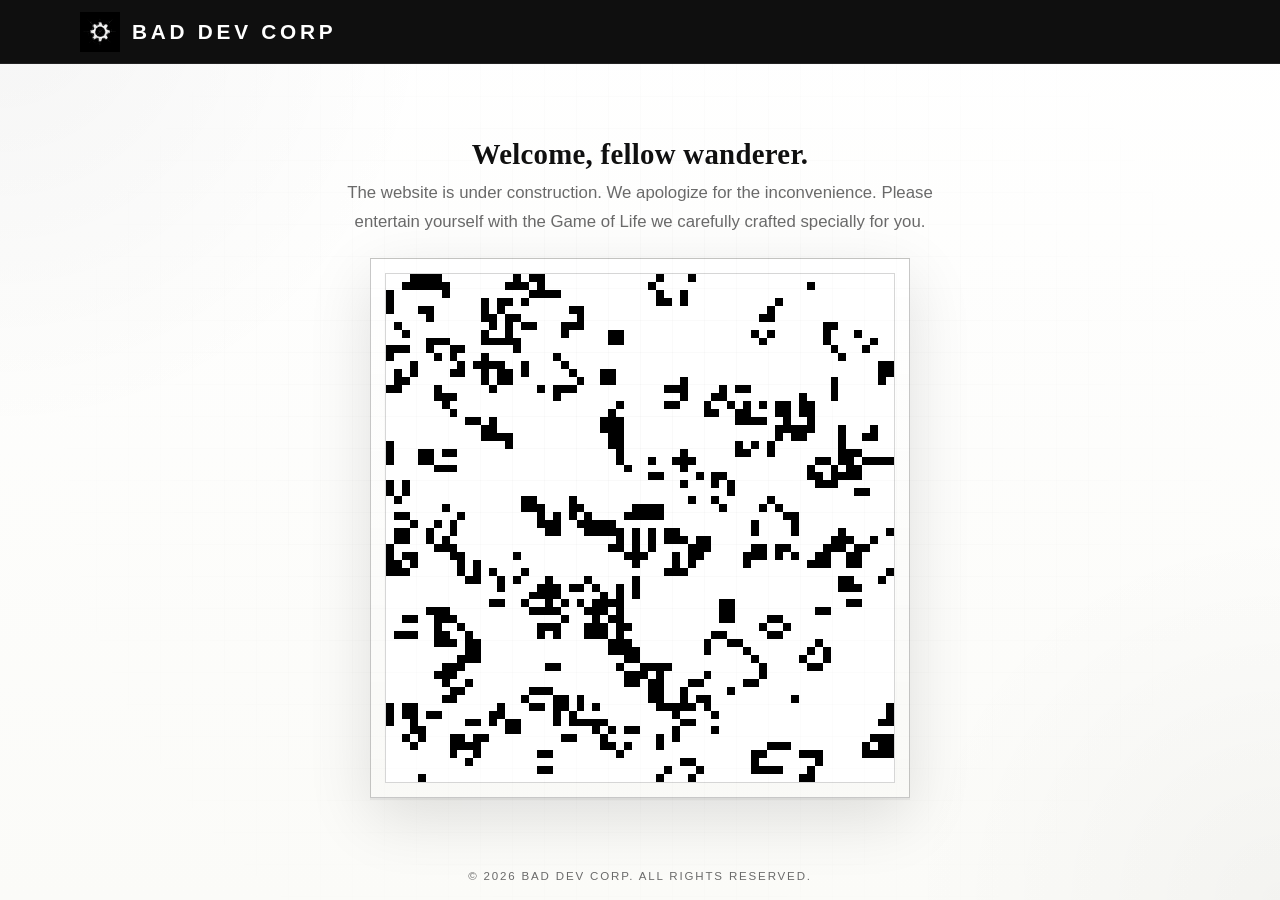
<file: index.html>
<!DOCTYPE html>
<html lang="en">
  <head>
    <meta charset="utf-8">
    <meta name="viewport" content="width=device-width, initial-scale=1">
    <title>Bad Dev Corp</title>
    <meta
      name="description"
      content="Temporary landing page for Bad Dev Corp. The full website is currently under development."
    >
    <meta name="theme-color" content="#000000">
    <link rel="icon" type="image/png" sizes="16x16" href="assets/img/favicon-16.png">
    <link rel="icon" type="image/png" sizes="32x32" href="assets/img/favicon-32.png">
    <link rel="apple-touch-icon" sizes="180x180" href="assets/img/apple-touch-icon-180.png">
    <link rel="stylesheet" href="assets/css/styles.css">
    <script src="assets/js/game-of-life.js" defer></script>
  </head>
  <body>
    <div class="site-shell">
      <header class="site-header">
        <div class="site-header__inner">
          <div class="brand" aria-label="Bad Dev Corp">
            <img
              class="brand__logo"
              src="assets/img/bd-logo-128.png"
              alt="Bad Dev Corp logo"
              width="40"
              height="40"
            >
            <span class="brand__name">Bad Dev Corp</span>
          </div>
        </div>
      </header>

      <main class="site-main">
        <section class="hero" aria-labelledby="hero-title">
          <div class="hero__intro">
            <h1 id="hero-title">Welcome, fellow wanderer.</h1>
            <p class="hero__copy">
              The website is under construction. We apologize for the inconvenience.
              Please entertain yourself with the Game of Life we carefully crafted
              specially for you.
            </p>
          </div>
          <div class="simulation-frame">
            <canvas
              id="game-of-life"
              class="simulation-frame__canvas"
              width="512"
              height="512"
              aria-hidden="true"
            ></canvas>
          </div>
        </section>
      </main>

      <footer class="site-footer">
        <small>&copy; 2026 Bad Dev Corp. All rights reserved.</small>
      </footer>
    </div>
  </body>
</html>
</file>
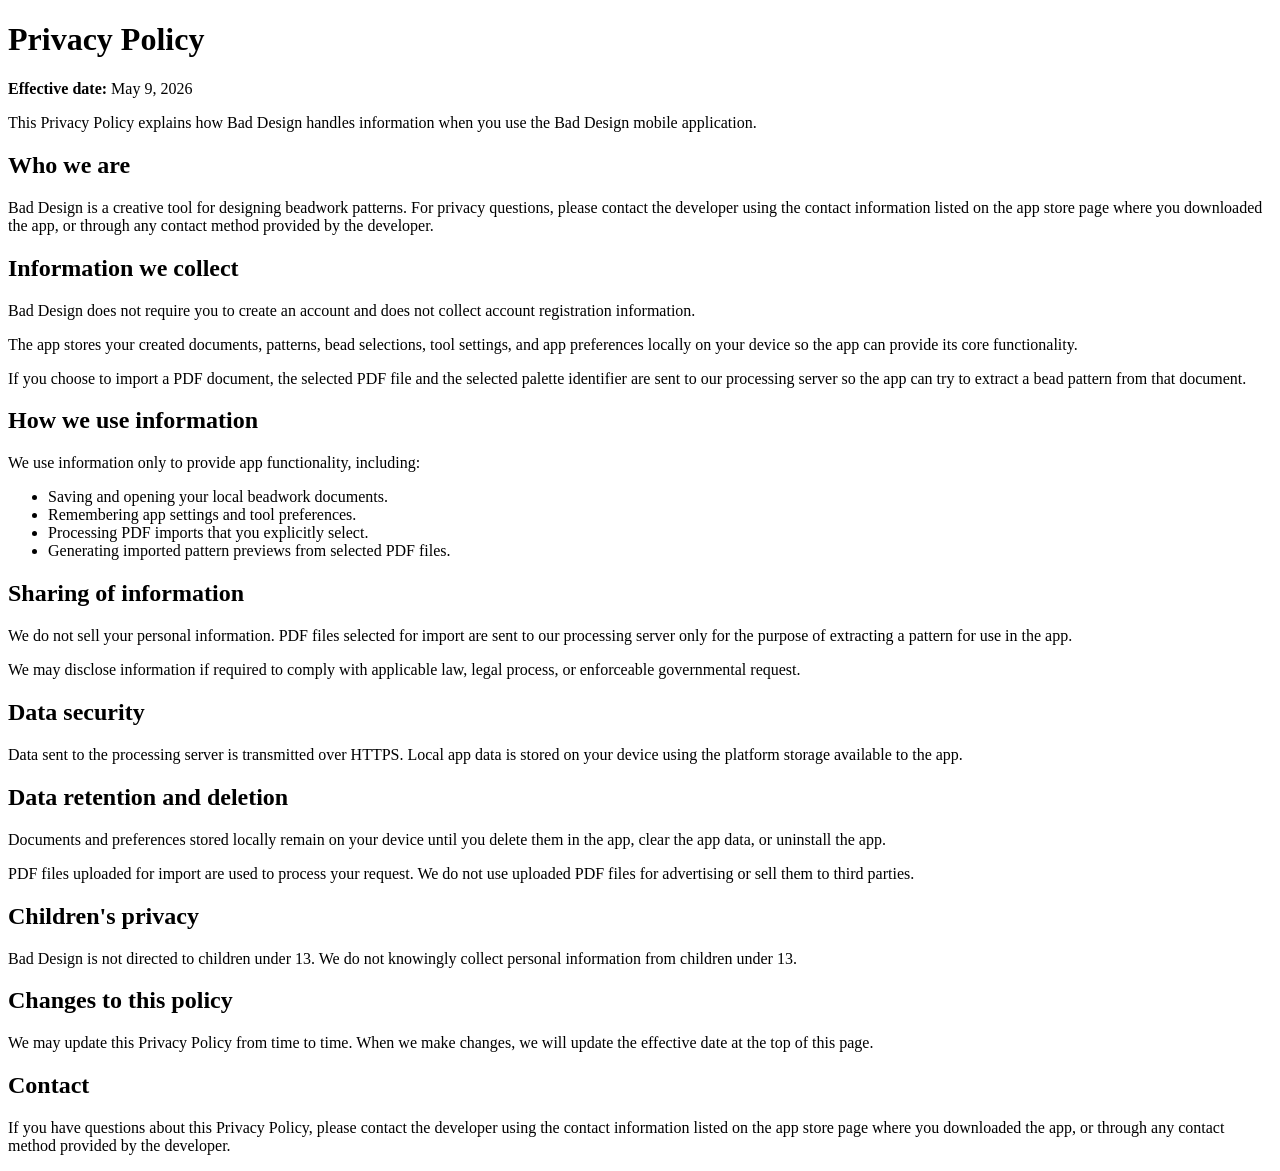
<file: apps/bad-design/privacy-policy.html>
<!doctype html>
<html lang="en">
<head>
  <meta charset="utf-8">
  <meta name="viewport" content="width=device-width, initial-scale=1">
  <title>Privacy Policy - Bad Design</title>
</head>
<body>
  <main>
    <h1>Privacy Policy</h1>
    <p><strong>Effective date:</strong> May 9, 2026</p>

    <p>
      This Privacy Policy explains how Bad Design handles information when you
      use the Bad Design mobile application.
    </p>

    <h2>Who we are</h2>
    <p>
      Bad Design is a creative tool for designing beadwork patterns. For privacy
      questions, please contact the developer using the contact information
      listed on the app store page where you downloaded the app, or through any
      contact method provided by the developer.
    </p>

    <h2>Information we collect</h2>
    <p>
      Bad Design does not require you to create an account and does not collect
      account registration information.
    </p>
    <p>
      The app stores your created documents, patterns, bead selections, tool
      settings, and app preferences locally on your device so the app can
      provide its core functionality.
    </p>
    <p>
      If you choose to import a PDF document, the selected PDF file and the
      selected palette identifier are sent to our processing server so the app
      can try to extract a bead pattern from that document.
    </p>

    <h2>How we use information</h2>
    <p>We use information only to provide app functionality, including:</p>
    <ul>
      <li>Saving and opening your local beadwork documents.</li>
      <li>Remembering app settings and tool preferences.</li>
      <li>Processing PDF imports that you explicitly select.</li>
      <li>Generating imported pattern previews from selected PDF files.</li>
    </ul>

    <h2>Sharing of information</h2>
    <p>
      We do not sell your personal information. PDF files selected for import
      are sent to our processing server only for the purpose of extracting a
      pattern for use in the app.
    </p>
    <p>
      We may disclose information if required to comply with applicable law,
      legal process, or enforceable governmental request.
    </p>

    <h2>Data security</h2>
    <p>
      Data sent to the processing server is transmitted over HTTPS. Local app
      data is stored on your device using the platform storage available to the
      app.
    </p>

    <h2>Data retention and deletion</h2>
    <p>
      Documents and preferences stored locally remain on your device until you
      delete them in the app, clear the app data, or uninstall the app.
    </p>
    <p>
      PDF files uploaded for import are used to process your request. We do not
      use uploaded PDF files for advertising or sell them to third parties.
    </p>

    <h2>Children's privacy</h2>
    <p>
      Bad Design is not directed to children under 13. We do not knowingly
      collect personal information from children under 13.
    </p>

    <h2>Changes to this policy</h2>
    <p>
      We may update this Privacy Policy from time to time. When we make changes,
      we will update the effective date at the top of this page.
    </p>

    <h2>Contact</h2>
    <p>
      If you have questions about this Privacy Policy, please contact the
      developer using the contact information listed on the app store page where
      you downloaded the app, or through any contact method provided by the
      developer.
    </p>
  </main>
</body>
</html>
</file>
<file: assets/css/styles.css>
:root {
  --color-background: #fbfbf8;
  --color-surface: rgba(255, 255, 255, 0.78);
  --color-border: rgba(0, 0, 0, 0.14);
  --color-border-strong: rgba(0, 0, 0, 0.22);
  --color-foreground: #101010;
  --color-muted: #6a6a6a;
  --header-height: 64px;
  --content-width: min(1120px, calc(100vw - 32px));
  --canvas-size: min(512px, calc(100vw - 32px));
}

*,
*::before,
*::after {
  box-sizing: border-box;
}

html {
  background: var(--color-background);
}

body {
  min-height: 100vh;
  min-height: 100svh;
  margin: 0;
  color: var(--color-foreground);
  background:
    radial-gradient(circle at top left, rgba(0, 0, 0, 0.04), transparent 28%),
    radial-gradient(circle at bottom right, rgba(0, 0, 0, 0.03), transparent 24%),
    linear-gradient(180deg, #ffffff, var(--color-background));
  font-family: "Avenir Next", "Segoe UI", "Helvetica Neue", sans-serif;
}

body::before {
  content: "";
  position: fixed;
  inset: 0;
  pointer-events: none;
  background-image:
    linear-gradient(rgba(0, 0, 0, 0.025) 1px, transparent 1px),
    linear-gradient(90deg, rgba(0, 0, 0, 0.025) 1px, transparent 1px);
  background-size: 32px 32px;
  mask-image: radial-gradient(circle at center, black, transparent 80%);
}

.site-shell {
  min-height: 100vh;
  min-height: 100svh;
  display: grid;
  grid-template-rows: var(--header-height) 1fr auto;
}

.site-header {
  position: sticky;
  top: 0;
  z-index: 1;
  height: var(--header-height);
  border-bottom: 1px solid rgba(255, 255, 255, 0.08);
  background: rgba(0, 0, 0, 0.94);
  backdrop-filter: blur(12px);
  color: #ffffff;
}

.site-header__inner,
.site-footer {
  width: var(--content-width);
  margin: 0 auto;
}

.site-header__inner {
  height: 100%;
  display: flex;
  align-items: center;
}

.brand {
  display: inline-flex;
  align-items: center;
  gap: 12px;
}

.brand__logo {
  display: block;
  width: 40px;
  height: 40px;
  flex: 0 0 auto;
}

.brand__name {
  font-size: clamp(1rem, 0.95rem + 0.55vw, 1.3rem);
  font-weight: 700;
  letter-spacing: 0.18em;
  text-transform: uppercase;
  white-space: nowrap;
  color: #ffffff;
}

.site-main {
  display: flex;
  align-items: center;
  justify-content: center;
  padding: 36px 16px 24px;
}

.hero {
  width: min(100%, 760px);
  display: flex;
  flex-direction: column;
  align-items: center;
  gap: 22px;
}

.simulation-frame {
  width: min(100%, calc(var(--canvas-size) + 28px));
  padding: 14px;
  border: 1px solid var(--color-border-strong);
  background:
    linear-gradient(180deg, rgba(255, 255, 255, 0.92), rgba(249, 249, 246, 0.95)),
    var(--color-surface);
  box-shadow:
    0 20px 60px rgba(0, 0, 0, 0.12),
    0 2px 0 rgba(0, 0, 0, 0.05);
}

.simulation-frame__canvas {
  display: block;
  width: var(--canvas-size);
  height: auto;
  max-width: 100%;
  aspect-ratio: 1 / 1;
  margin: 0 auto;
  border: 1px solid rgba(0, 0, 0, 0.16);
  background: #ffffff;
  image-rendering: pixelated;
}

.hero__intro {
  max-width: 37rem;
  display: flex;
  flex-direction: column;
  align-items: center;
  gap: 8px;
  text-align: center;
}

.hero h1 {
  margin: 0;
  font-family: "Iowan Old Style", "Palatino Linotype", "Book Antiqua", Georgia, serif;
  font-size: clamp(1.25rem, 1.1rem + 0.9vw, 1.8rem);
  font-weight: 600;
  letter-spacing: 0.01em;
}

.hero__copy {
  margin: 0;
  color: var(--color-muted);
  font-size: clamp(0.95rem, 0.9rem + 0.25vw, 1.05rem);
  line-height: 1.7;
}

.site-footer {
  display: flex;
  justify-content: center;
  padding: 10px 0 18px;
}

.site-footer small {
  color: var(--color-muted);
  font-size: 0.72rem;
  letter-spacing: 0.16em;
  text-transform: uppercase;
}

@media (max-width: 720px) {
  .site-main {
    padding-top: 28px;
  }

  .hero {
    gap: 18px;
  }

  .simulation-frame {
    padding: 10px;
  }

  .hero__intro {
    max-width: 31rem;
  }

  .brand__name {
    letter-spacing: 0.13em;
  }
}

@media (max-width: 420px) {
  :root {
    --content-width: calc(100vw - 24px);
    --canvas-size: calc(100vw - 24px);
  }

  .site-main {
    padding-top: 22px;
    padding-bottom: 18px;
  }

  .brand {
    gap: 10px;
  }

  .brand__logo {
    width: 36px;
    height: 36px;
  }

  .brand__name {
    font-size: 0.94rem;
    letter-spacing: 0.11em;
  }

  .hero__copy {
    line-height: 1.6;
  }
}
</file>
